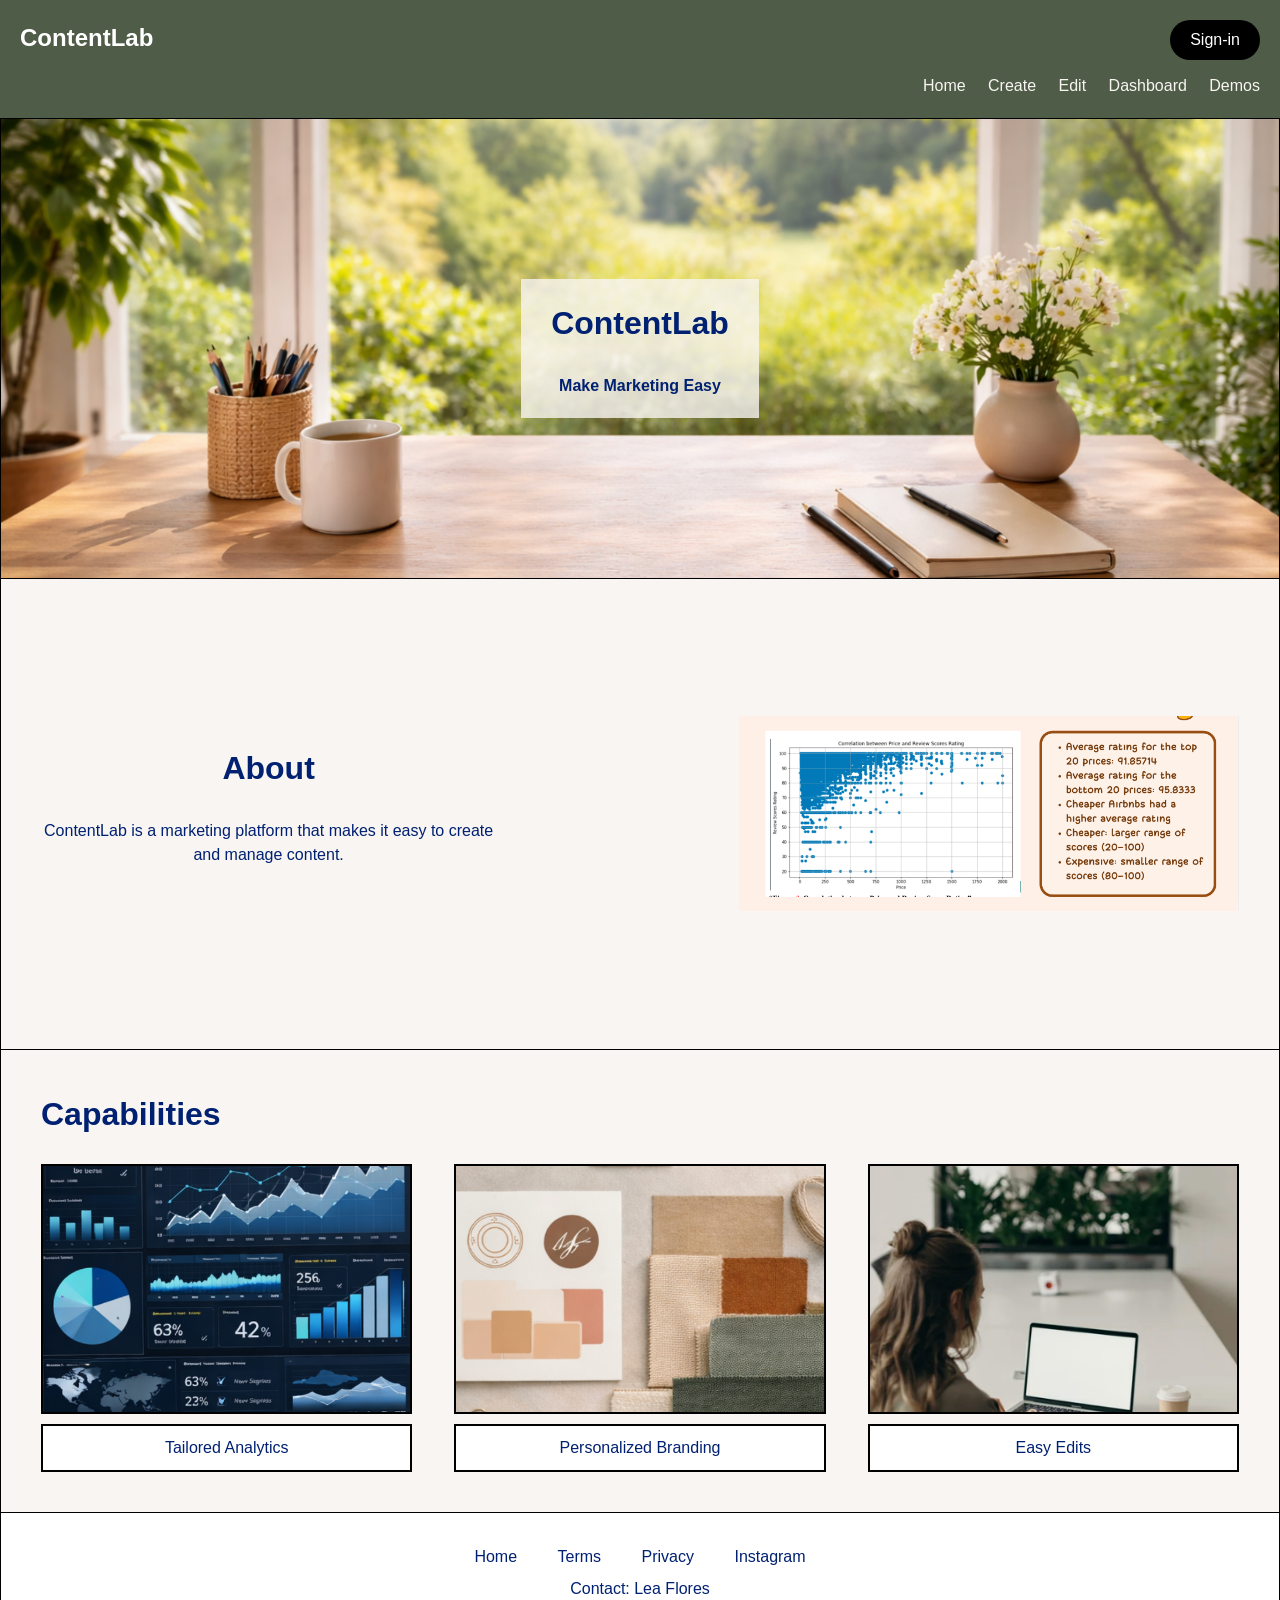
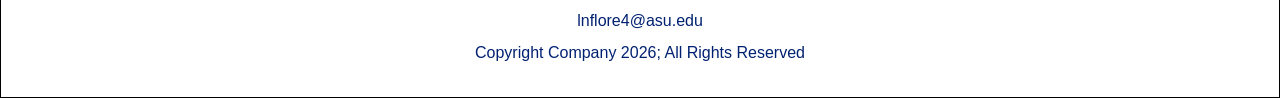
<file: index.html>
<!DOCTYPE html>
<html lang="en">
<head>
    <meta charset="utf-8">
    <meta name="viewport" content="width=device-width, initial-scale=1.0">
    <meta name="description" content="ContentLab helps users create, edit, and track marketing content.">
    <meta name="author" content="Lea Flores">
    <!-- Google tag (gtag.js) -->
    <script async src="https://www.googletagmanager.com/gtag/js?id=G-JEFLMDHMBT"></script>
    <script>
      window.dataLayer = window.dataLayer || [];
      function gtag(){dataLayer.push(arguments);}
      gtag('js', new Date());

      gtag('config', 'G-JEFLMDHMBT');
    </script>
    <title>ContentLab</title>
    <link rel="stylesheet" href="main.css"> 
</head>
<body>
    <div id="wrapper">
        <header>
            <div class="topbar">
                <div class="brand">
                    <span class="site-name">ContentLab</span>
                </div>

                <div class="top-links">
                    <a class="signin-button" href="#signin">Sign-in</a>

                    <nav>
                        <a href="index.html">Home</a>
                        <a href="Create.html">Create</a>
                        <a href="Edit.html">Edit</a>
                        <a href="Dashboard.html">Dashboard</a>
                        <a href="Demos.html">Demos</a>
                    </nav>
                </div>
            </div>
        </header>

        <main id="home">
            <section class="intro-section">
                <div class="intro-text-box">
                    <h1>ContentLab</h1>
                    <p>Make Marketing Easy</p>
                </div>
            </section>

            <section class="about-section">
                <div class="about-text">
                    <h2>About</h2>
                    <p>ContentLab is a marketing platform that makes it easy to create and manage content.</p>
                </div>

                <div class="image-box">
                    <img class="about-data-image" src="data.png" alt="Data graph preview">
                </div>
            </section>

            <section class="capabilities-section">
                <h2>Capabilities</h2>

                <div class="capability-row">
                    <div class="capability-column" id="create">
                        <div class="small-image-box">
                            <img src="tailored-analytics.png" alt="Analytics dashboard preview">
                        </div>
                        <div class="text-box">Tailored Analytics</div>
                    </div>

                    <div class="capability-column" id="edit">
                        <div class="small-image-box">
                            <img src="branding.png" alt="Personalized branding preview">
                        </div>
                        <div class="text-box">Personalized Branding</div>
                    </div>

                    <div class="capability-column" id="dashboard">
                        <div class="small-image-box">
                            <img class="easy-edits-image" src="easyEdits.png" alt="Easy edits workspace preview">
                        </div>
                        <div class="text-box">Easy Edits</div>
                    </div>
                </div>
            </section>
        </main>

        <footer id="demos">
            <p class="footer-links">
                <a href="#home">Home</a>
                <a href="#terms">Terms</a>
                <a href="#privacy">Privacy</a>
                <a href="https://www.instagram.com/" target="_blank">Instagram</a>
            </p>
            <p>Contact: Lea Flores</p>
            <p>lnflore4@asu.edu</p>
            <p>Copyright Company 2026; All Rights Reserved</p>
        </footer>
    </div>
</body>
</html>
</file>
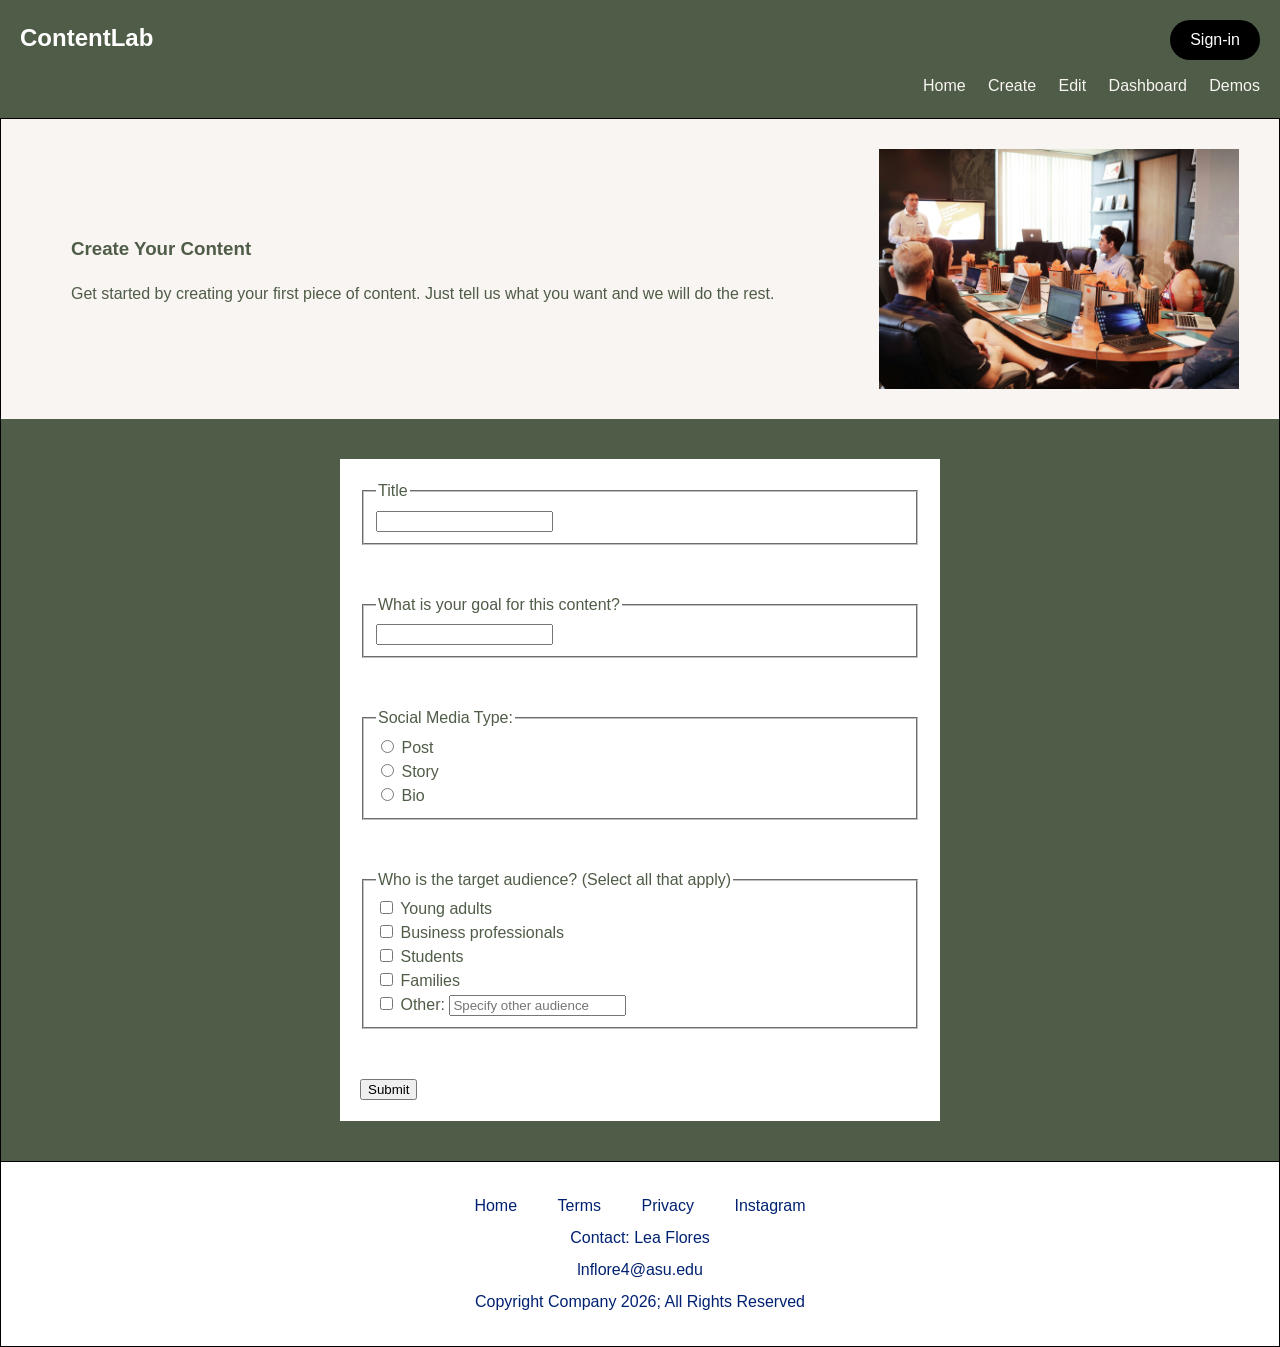
<file: Create.html>
<!DOCTYPE html>
<html lang="en">
<head>
    <meta charset="utf-8">
    <meta name="viewport" content="width=device-width, initial-scale=1.0">
    <meta name="description" content="ContentLab helps users create, edit, and track marketing content.">
    <meta name="author" content="Lea Flores">
    <!-- Google tag (gtag.js) -->
    <script async src="https://www.googletagmanager.com/gtag/js?id=G-JEFLMDHMBT"></script>
    <script>
      window.dataLayer = window.dataLayer || [];
      function gtag(){dataLayer.push(arguments);}
      gtag('js', new Date());

      gtag('config', 'G-JEFLMDHMBT');
    </script>
    <title>ContentLab</title>
    <link rel="stylesheet" href="main.css"> 
</head>
<body>
    <div id="wrapper">
        <header>
            <div class="topbar">
                <div class="brand">
                    <span class="site-name">ContentLab</span>
                </div>

                <div class="top-links">
                    <a class="signin-button" href="#signin">Sign-in</a>

                    <nav>
                        <a href="index.html">Home</a>
                        <a href="Create.html">Create</a>
                        <a href="Edit.html">Edit</a>
                        <a href="Dashboard.html">Dashboard</a>
                        <a href="Demos.html">Demos</a>
                    </nav>
                </div>
            </div>
        
        </header>

        <main>
            <section class="intro-create">
                <div class="intro-create-text-box">
                    <h3>Create Your Content</h3>
                    <p3>Get started by creating your first piece of content. Just tell us what you want and we will do the rest. </p>
                </div>
                <div class="support-image">
                    <img src="CreatePage.jpg" alt="Create page preview">
                </div>
            </section>

            <section class="form-section">
                <form action="#" method="post">
                    <fieldset>
                        <legend>Title</legend>
                        <input type="text" id="title" name="title" required><br>
                    </fieldset>

                      <br><br>

                    <fieldset>
                        <legend>What is your goal for this content?</legend>
                        <input type="text" id="Purpose" name="Purpose" required><br>
                    </fieldset>

                <br><br>

                <fieldset>
                    <legend>Social Media Type:</legend>

                    <input type="radio" id="Post" name="social_media_type" value="Post" required>
                    <label for="Post">Post</label><br>
                
                    <input type="radio" id="Story" name="social_media_type" value="Story">
                    <label for="Story">Story</label><br>
                
                    <input type="radio" id="Bio" name="social_media_type" value="Bio">
                    <label for="Bio">Bio</label><br>
                </fieldset>

                <br><br>

                <fieldset>
                    <legend>Who is the target audience? (Select all that apply)</legend>
                    <input type="checkbox" id="young_adults" name="audience" value="young_adults">
                    <label for="young_adults">Young adults</label><br>
                    <input type="checkbox" id="business_professionals" name="audience" value="business_professionals">
                    <label for="business_professionals">Business professionals</label><br>
                    <input type="checkbox" id="students" name="audience" value="students">
                    <label for="students">Students</label><br>
                    <input type="checkbox" id="families" name="audience" value="families">
                    <label for="families">Families</label><br>
                    <input type="checkbox" id="other" name="audience" value="other">
                    <label for="other">Other:</label>
                    <input type="text" id="other_audience" name="other_audience" placeholder="Specify other audience"><br>
                </fieldset>

                <br><br>

                <input type="submit" value="Submit">
            </form>
            </section>
        </main>

            <footer id="demos">
            <p class="footer-links">
                <a href="#home">Home</a>
                <a href="#terms">Terms</a>
                <a href="#privacy">Privacy</a>
                <a href="https://www.instagram.com/" target="_blank">Instagram</a>
            </p>
            <p>Contact: Lea Flores</p>
            <p>lnflore4@asu.edu</p>
            <p>Copyright Company 2026; All Rights Reserved</p>
        </footer>

    </div>
</body>
</html>
</file>
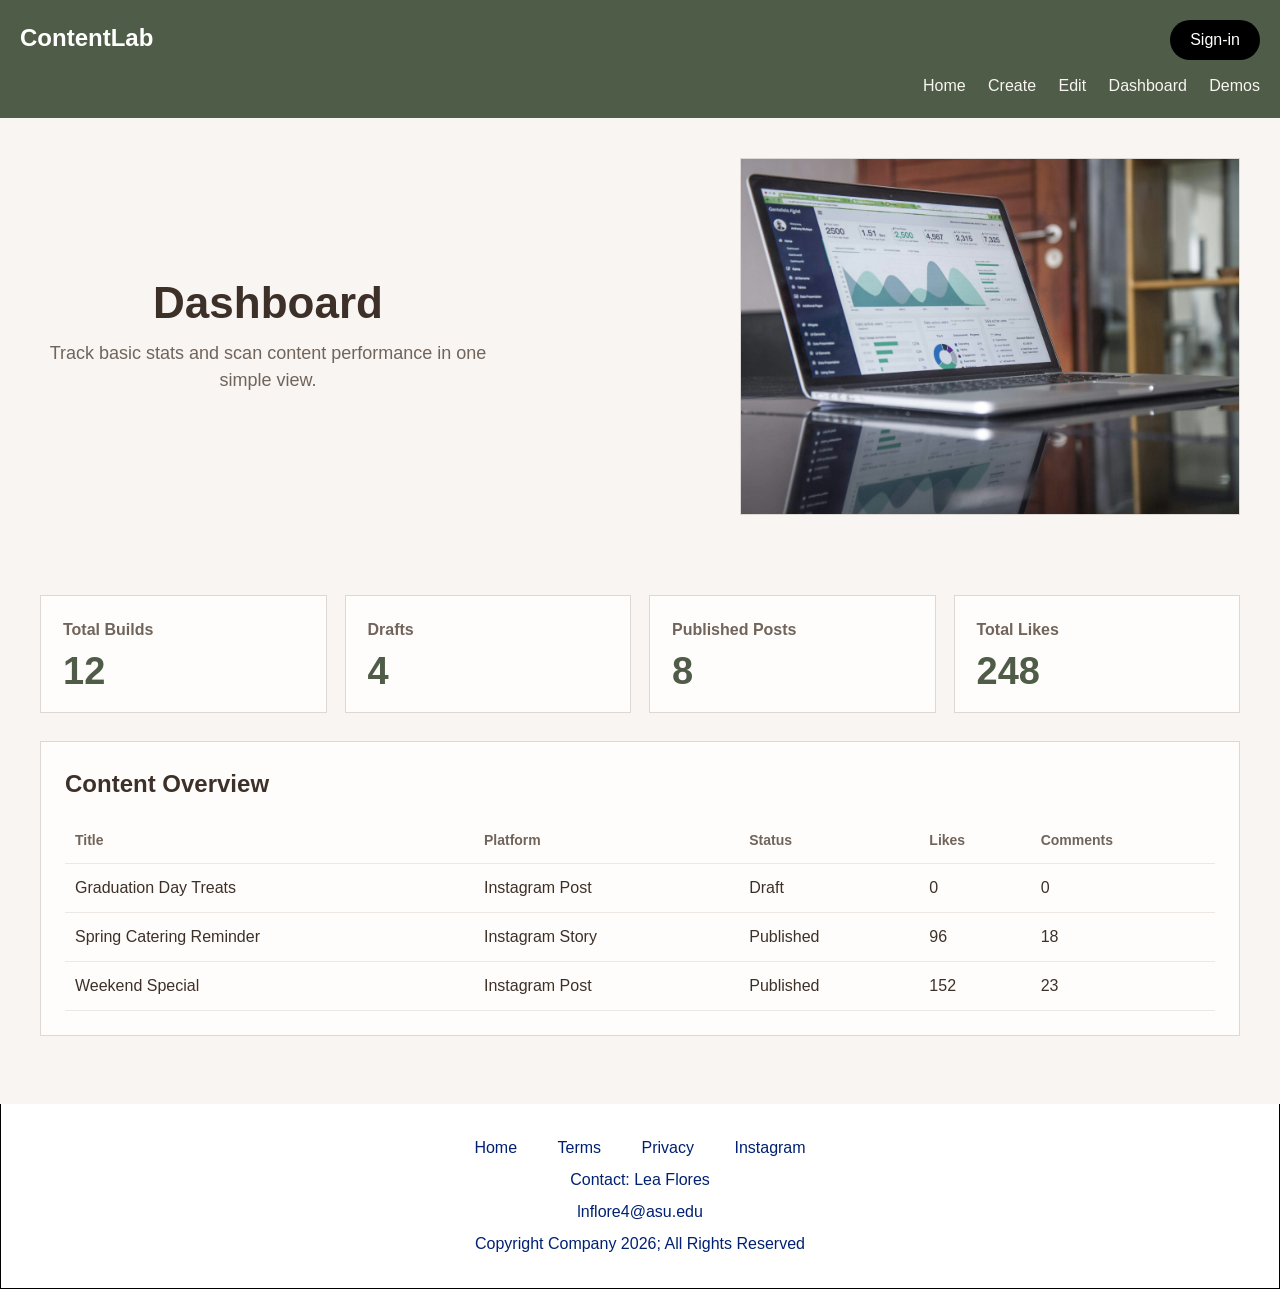
<file: Dashboard.html>
<!DOCTYPE html>
<html lang="en">
<head>
    <meta charset="utf-8">
    <meta name="viewport" content="width=device-width, initial-scale=1.0">
    <meta name="description" content="ContentLab helps users create, edit, and track marketing content.">
    <meta name="author" content="Lea Flores">
    <!-- Google tag (gtag.js) -->
    <script async src="https://www.googletagmanager.com/gtag/js?id=G-JEFLMDHMBT"></script>
    <script>
      window.dataLayer = window.dataLayer || [];
      function gtag(){dataLayer.push(arguments);}
      gtag('js', new Date());

      gtag('config', 'G-JEFLMDHMBT');
    </script>
    <title>ContentLab - Dashboard</title>
    <link rel="stylesheet" href="main.css">
</head>
<body>
    <div id="wrapper">
        <header>
            <div class="topbar">
                <div class="brand">
                    <span class="site-name">ContentLab</span>
                </div>

                <div class="top-links">
                    <a class="signin-button" href="#signin">Sign-in</a>

                    <nav>
                        <a href="index.html">Home</a>
                        <a href="Create.html">Create</a>
                        <a href="Edit.html">Edit</a>
                        <a href="Dashboard.html">Dashboard</a>
                        <a href="Demos.html">Demos</a>
                    </nav>
                </div>
            </div>
        </header>

        <main class="dashboard-page">
            <section class="page-preview-section">
                <div class="page-preview-text">
                    <h1>Dashboard</h1>
                    <p>Track basic stats and scan content performance in one simple view.</p>
                </div>

                <div class="page-preview-image">
                    <img src="DashboardPage.jpg" alt="Dashboard page preview">
                </div>
            </section>

            <section class="dashboard-section">
                <section class="stats-grid" aria-label="Content stats">
                    <article class="stat-card">
                        <p class="stat-label">Total Builds</p>
                        <p class="stat-number">12</p>
                    </article>

                    <article class="stat-card">
                        <p class="stat-label">Drafts</p>
                        <p class="stat-number">4</p>
                    </article>

                    <article class="stat-card">
                        <p class="stat-label">Published Posts</p>
                        <p class="stat-number">8</p>
                    </article>

                    <article class="stat-card">
                        <p class="stat-label">Total Likes</p>
                        <p class="stat-number">248</p>
                    </article>
                </section>

                <section class="dashboard-panel">
                    <h2>Content Overview</h2>

                    <table class="activity-table">
                        <thead>
                            <tr>
                                <th>Title</th>
                                <th>Platform</th>
                                <th>Status</th>
                                <th>Likes</th>
                                <th>Comments</th>
                            </tr>
                        </thead>
                        <tbody>
                            <tr>
                                <td>Graduation Day Treats</td>
                                <td>Instagram Post</td>
                                <td>Draft</td>
                                <td>0</td>
                                <td>0</td>
                            </tr>
                            <tr>
                                <td>Spring Catering Reminder</td>
                                <td>Instagram Story</td>
                                <td>Published</td>
                                <td>96</td>
                                <td>18</td>
                            </tr>
                            <tr>
                                <td>Weekend Special</td>
                                <td>Instagram Post</td>
                                <td>Published</td>
                                <td>152</td>
                                <td>23</td>
                            </tr>
                        </tbody>
                    </table>
                </section>
            </section>
        </main>

        <footer id="demos">
            <p class="footer-links">
                <a href="index.html">Home</a>
                <a href="#terms">Terms</a>
                <a href="#privacy">Privacy</a>
                <a href="https://www.instagram.com/" target="_blank">Instagram</a>
            </p>
            <p>Contact: Lea Flores</p>
            <p>lnflore4@asu.edu</p>
            <p>Copyright Company 2026; All Rights Reserved</p>
        </footer>
    </div>
</body>
</html>
</file>
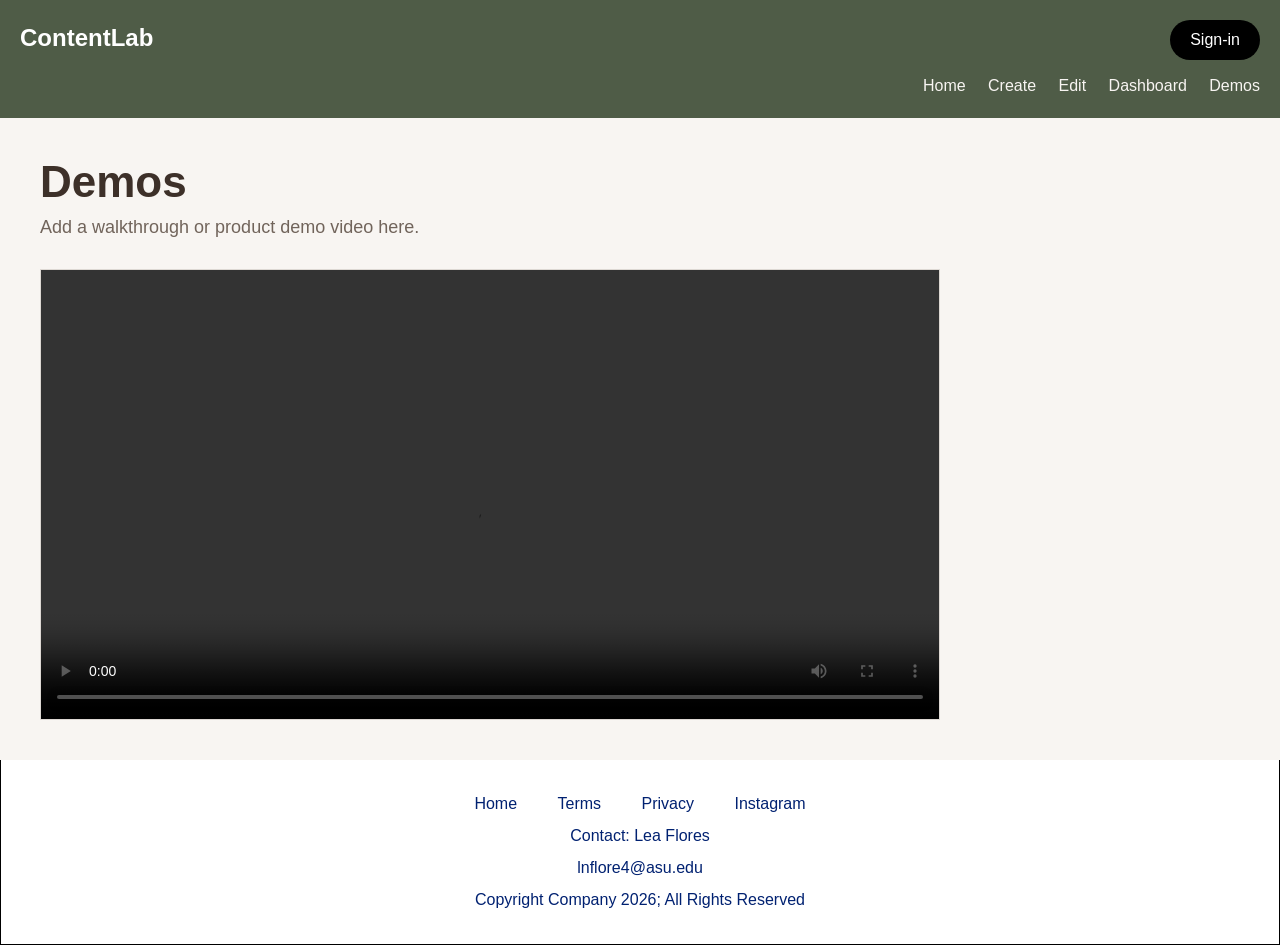
<file: Demos.html>
<!DOCTYPE html>
<html lang="en">
<head>
    <meta charset="utf-8">
    <meta name="viewport" content="width=device-width, initial-scale=1.0">
    <meta name="description" content="ContentLab helps users create, edit, and track marketing content.">
    <meta name="author" content="Lea Flores">
    <!-- Google tag (gtag.js) -->
    <script async src="https://www.googletagmanager.com/gtag/js?id=G-JEFLMDHMBT"></script>
    <script>
      window.dataLayer = window.dataLayer || [];
      function gtag(){dataLayer.push(arguments);}
      gtag('js', new Date());

      gtag('config', 'G-JEFLMDHMBT');
    </script>
    <title>ContentLab - Demos</title>
    <link rel="stylesheet" href="main.css">
</head>
<body>
    <div id="wrapper">
        <header>
            <div class="topbar">
                <div class="brand">
                    <span class="site-name">ContentLab</span>
                </div>

                <div class="top-links">
                    <a class="signin-button" href="#signin">Sign-in</a>

                    <nav>
                        <a href="index.html">Home</a>
                        <a href="Create.html">Create</a>
                        <a href="Edit.html">Edit</a>
                        <a href="Dashboard.html">Dashboard</a>
                        <a href="Demos.html">Demos</a>
                    </nav>
                </div>
            </div>
        </header>

        <main class="demos-page">
            <section class="demos-section">
                <div class="demos-heading">
                    <h1>Demos</h1>
                    <p>Add a walkthrough or product demo video here.</p>
                </div>

                <section class="video-panel" aria-label="Demo video">
                    <video class="demo-video" controls>
                        <source src="video2471705887.mp4" type="video/mp4">
                        Your browser does not support the video tag.
                    </video>
                </section>
            </section>
        </main>

        <footer id="demos">
            <p class="footer-links">
                <a href="index.html">Home</a>
                <a href="#terms">Terms</a>
                <a href="#privacy">Privacy</a>
                <a href="https://www.instagram.com/" target="_blank">Instagram</a>
            </p>
            <p>Contact: Lea Flores</p>
            <p>lnflore4@asu.edu</p>
            <p>Copyright Company 2026; All Rights Reserved</p>
        </footer>
    </div>
</body>
</html>
</file>
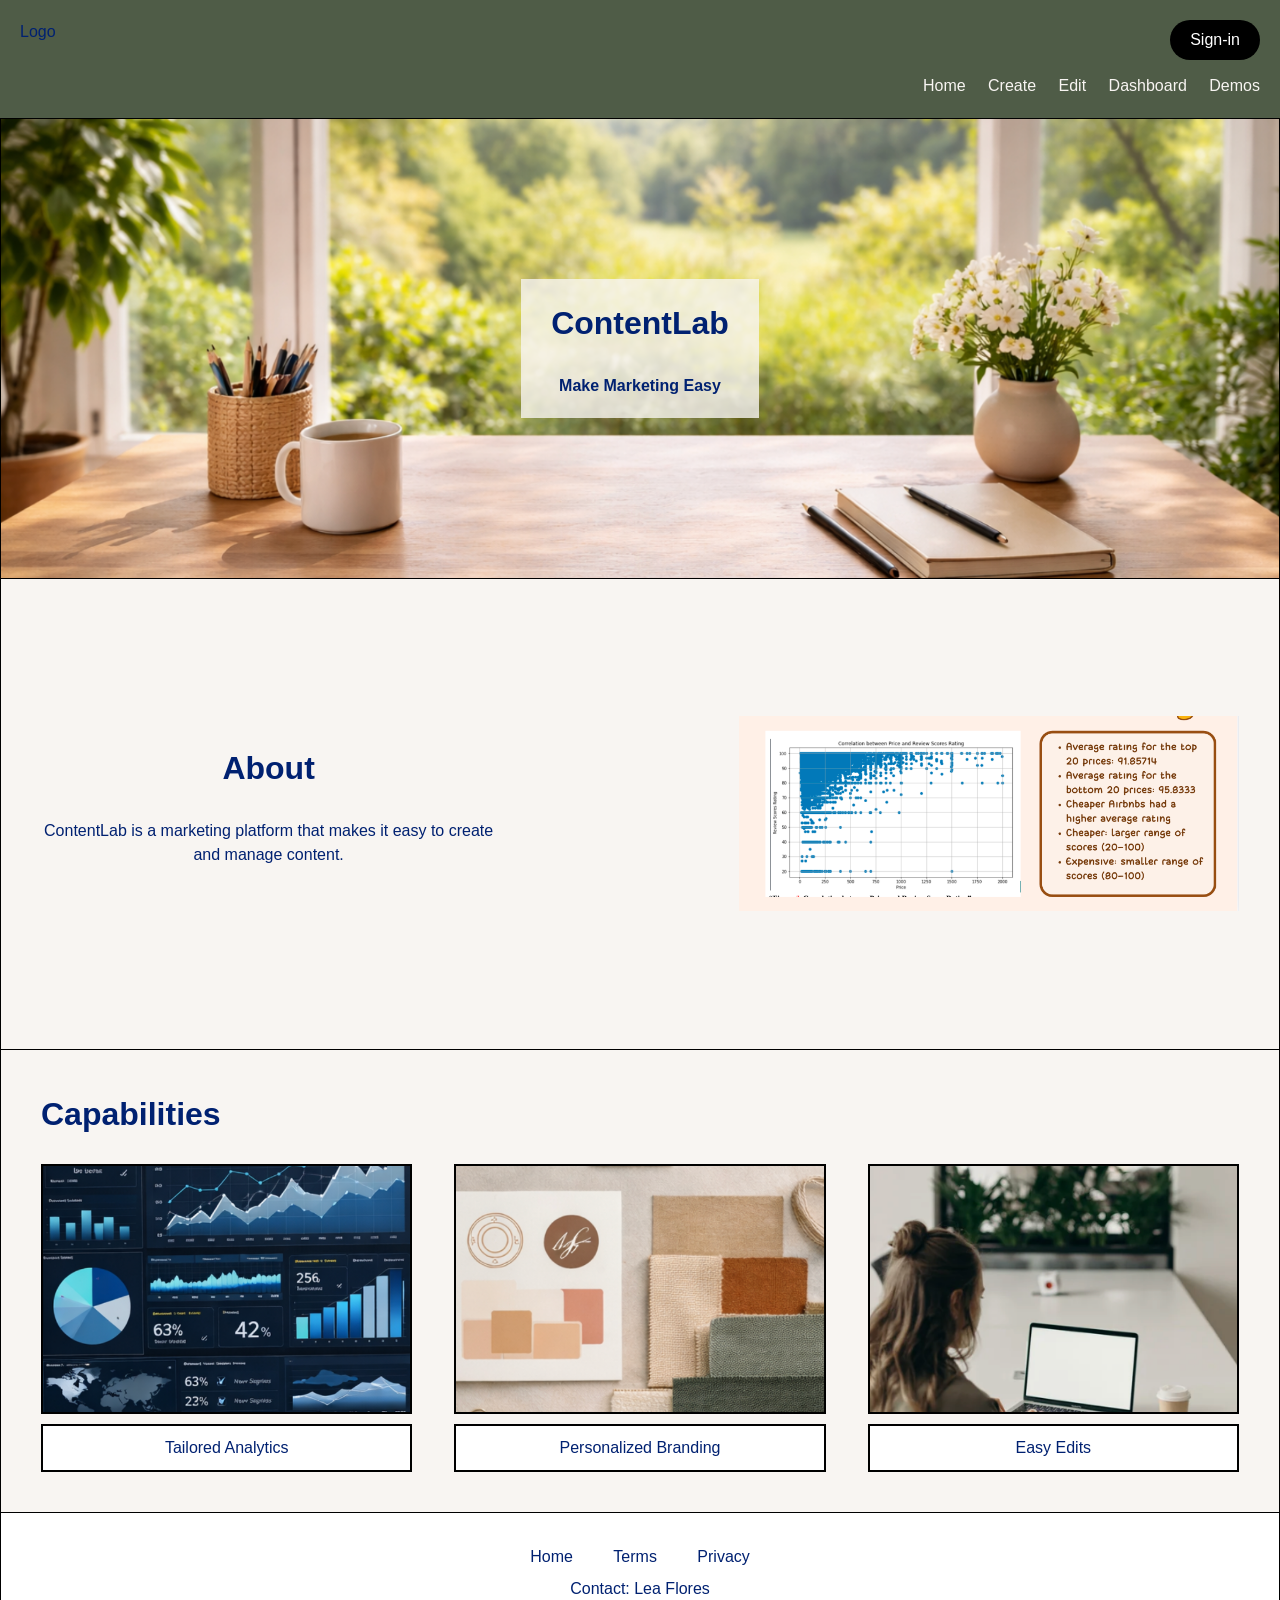
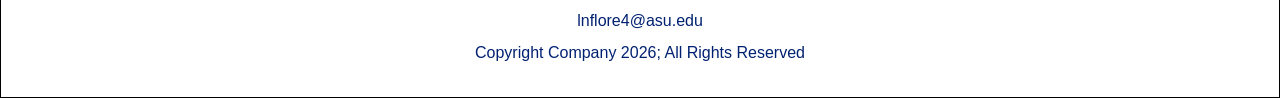
<file: home.html>
<!DOCTYPE html>
<html lang="en">
<head>
    <meta charset="utf-8">
    <meta name="viewport" content="width=device-width, initial-scale=1.0">
    <title>ContentLab</title>
    <link rel="stylesheet" href="main.css">
</head>
<body>
    <div id="wrapper">
        <header>
            <div class="topbar">
                <div class="logo-box">Logo</div>

                <div class="top-links">
                    <a class="signin-button" href="#signin">Sign-in</a>

                    <nav>
                        <a href="#home">Home</a>
                        <a href="#create">Create</a>
                        <a href="#edit">Edit</a>
                        <a href="#dashboard">Dashboard</a>
                        <a href="#demos">Demos</a>
                    </nav>
                </div>
            </div>
        </header>

        <main id="home">
            <section class="intro-section">
                <div class="intro-text-box">
                    <h1>ContentLab</h1>
                    <p>Make Marketing Easy</p>
                </div>
            </section>

            <section class="about-section">
                <div class="about-text">
                    <h2>About</h2>
                    <p>ContentLab is a marketing platform that makes it easy to create and manage content.</p>
                </div>

                <div class="image-box">
                    <img class="about-data-image" src="data.png" alt="Data graph preview">
                </div>
            </section>

            <section class="capabilities-section">
                <h2>Capabilities</h2>

                <div class="capability-row">
                    <div class="capability-column" id="create">
                        <div class="small-image-box">
                            <img src="tailored-analytics.png" alt="Analytics dashboard preview">
                        </div>
                        <div class="text-box">Tailored Analytics</div>
                    </div>

                    <div class="capability-column" id="edit">
                        <div class="small-image-box">
                            <img src="branding.png" alt="Personalized branding preview">
                        </div>
                        <div class="text-box">Personalized Branding</div>
                    </div>

                    <div class="capability-column" id="dashboard">
                        <div class="small-image-box">
                            <img class="easy-edits-image" src="easyEdits.png" alt="Easy edits workspace preview">
                        </div>
                        <div class="text-box">Easy Edits</div>
                    </div>
                </div>
            </section>
        </main>

        <footer id="demos">
            <p class="footer-links">
                <a href="#home">Home</a>
                <a href="#terms">Terms</a>
                <a href="#privacy">Privacy</a>
            </p>
            <p>Contact: Lea Flores</p>
            <p><a href="mailto:lnflore4@asu.edu">lnflore4@asu.edu</a></p>
            <p>Copyright Company 2026; All Rights Reserved</p>
        </footer>
    </div>
</body>
</html>
</file>
<file: main.css>
:root {
    --background: #F8F5F2;
    --dark-green: #4F5C47;
    --blue: #1976D2;
    --dark-blue: #002171;
    --white: #FFFFFF;
    --black: #000000;
}

* {
    box-sizing: border-box;
}

body {
    margin: 0;
    background-color: #F8F5F2;
    color: #002171;
    font-family: Arial, sans-serif;
    font-size: 16px;
    line-height: 1.5;
}

#wrapper {
    width: 100%;
    min-height: 100vh;
}

.topbar {
    display: flex;
    justify-content: space-between;
    align-items: flex-start; 
    background-color: #4F5C47;
    padding: 20px;
    
}

.small-image-box,
.text-box {
    border: 2px solid var(--black);
    background-color: var(--white);
    text-align: center;
}

.brand {
    display: flex;
    align-items: center;
    gap: 14px;
}

.site-name {
    color: var(--white);
    font-size: 24px;
    font-weight: 700;
}

.top-links {
    text-align: right;
}

.signin-button {
    display: inline-block;
    margin-bottom: 14px;
    padding: 8px 20px;
    background-color: var(--black);
    color: var(--white);
    text-decoration: none;
    border-radius: 20px;
}

nav a {
    margin-left: 18px;
    color: #F8F5F2;
    text-decoration: none;
}

main {
    border: 1px solid #000000;
}

.past-builds-page {
    border: none;
}

.past-builds-section {
    padding: 34px 40px 46px;
    color: #3d3029;
}

.page-preview-section {
    display: flex;
    justify-content: space-between;
    align-items: center;
    gap: 40px;
    padding: 40px;
    color: #3d3029;
}

.page-preview-text {
    width: 38%;
    text-align: center;
}

.page-preview-text h1 {
    margin: 0 0 12px;
    font-size: 44px;
    line-height: 1.1;
}

.page-preview-text p {
    margin: 0;
    color: #71645b;
    font-size: 18px;
}

.page-preview-image {
    width: 500px;
    max-width: 58%;
}

.page-preview-image img {
    display: block;
    width: 100%;
    max-height: 360px;
    object-fit: contain;
    object-position: center;
    border: 1px solid #ddd8d3;
}

.past-builds-section h1 {
    margin: 0 0 28px;
    font-size: 44px;
    line-height: 1.1;
    color: #3d3029;
}

.new-media-button,
.action-button {
    display: inline-flex;
    align-items: center;
    justify-content: center;
    gap: 10px;
    min-height: 56px;
    border-radius: 28px;
    font-weight: 700;
    text-decoration: none;
}

.new-media-button {
    margin-bottom: 24px;
    padding: 0 34px;
    background-color: var(--dark-green);
    color: var(--white);
}

.new-media-button svg,
.action-button svg {
    width: 24px;
    height: 24px;
    fill: none;
    stroke: currentColor;
    stroke-linecap: round;
    stroke-linejoin: round;
    stroke-width: 2;
}

.build-card {
    padding: 0;
    border: 1px solid #ddd8d3;
    background-color: #fffdfb;
}

.build-preview {
    display: grid;
    grid-template-columns: 116px minmax(0, 1fr) 155px;
    gap: 18px;
    align-items: stretch;
    padding: 18px 22px;
    cursor: pointer;
    list-style: none;
}

.build-preview::-webkit-details-marker {
    display: none;
}

.build-media img {
    display: block;
    width: 96px;
    aspect-ratio: 1;
    object-fit: contain;
    background-color: #f8f5f2;
}

.build-copy {
    display: block;
}

.build-title {
    display: block;
    margin: 0 0 2px;
    color: #3d3029;
    font-size: 18px;
    font-weight: 700;
    line-height: 1.25;
}

.build-platform,
.build-summary,
.build-note {
    display: block;
    color: #71645b;
    font-size: 15px;
}

.build-summary {
    margin-top: 1px;
    max-width: 900px;
}

.draft-text {
    margin-top: 0;
    color: #3d3029;
    font-size: 18px;
    line-height: 1.48;
}

.draft-text p {
    margin: 0 0 30px;
}

.draft-text p:last-child {
    margin-bottom: 0;
}

.build-note {
    margin-top: 10px;
}

.build-date {
    margin: 16px 0 0;
    color: var(--dark-green);
    font-size: 18px;
    font-weight: 700;
}

.build-actions {
    display: flex;
    flex-direction: column;
    align-items: flex-end;
    justify-content: space-between;
    min-height: 96px;
    gap: 8px;
}

.preview-date {
    color: #8b837c;
    font-size: 16px;
    font-weight: 700;
}

.expand-label {
    color: #002171;
    font-size: 13px;
    font-weight: 700;
    line-height: 1;
    text-decoration: underline;
}

.expand-label::after {
    content: "";
}

.build-card[open] .expand-label::after {
    content: "";
}

.build-details {
    border-top: 1px solid #ede8e3;
    padding: 18px 22px 22px 138px;
}

.action-button {
    width: 100%;
    border: 1px solid #e2ddd8;
    font-size: 17px;
    cursor: pointer;
}

.primary-action {
    width: 112px;
    min-height: 42px;
    background-color: var(--dark-green);
    color: var(--white);
    border-color: var(--dark-green);
}

.dashboard-page {
    border: none;
}

.dashboard-section {
    padding: 40px;
    color: #3d3029;
}

.dashboard-heading {
    margin-bottom: 28px;
}

.dashboard-heading h1 {
    margin: 0;
    color: #3d3029;
    font-size: 44px;
    line-height: 1.1;
}

.dashboard-heading p {
    margin: 8px 0 0;
    color: #71645b;
    font-size: 18px;
}

.stats-grid {
    display: grid;
    grid-template-columns: repeat(4, 1fr);
    gap: 18px;
    margin-bottom: 28px;
}

.stat-card {
    padding: 22px;
    border: 1px solid #ddd8d3;
    background-color: #fffdfb;
}

.stat-label {
    margin: 0 0 10px;
    color: #71645b;
    font-weight: 700;
}

.stat-number {
    margin: 0;
    color: var(--dark-green);
    font-size: 38px;
    font-weight: 700;
    line-height: 1;
}

.dashboard-panel {
    margin-bottom: 28px;
    padding: 24px;
    border: 1px solid #ddd8d3;
    background-color: #fffdfb;
}

.dashboard-panel h2 {
    margin: 0 0 16px;
    color: #3d3029;
    font-size: 24px;
}

.activity-table {
    width: 100%;
    border-collapse: collapse;
    color: #3d3029;
}

.activity-table th,
.activity-table td {
    padding: 12px 10px;
    border-bottom: 1px solid #ede8e3;
    text-align: left;
}

.activity-table th {
    color: #71645b;
    font-size: 14px;
}

.demos-page {
    border: none;
}

.demos-section {
    padding: 40px;
    color: #3d3029;
}

.demos-heading {
    margin-bottom: 28px;
}

.demos-heading h1 {
    margin: 0;
    color: #3d3029;
    font-size: 44px;
    line-height: 1.1;
}

.demos-heading p {
    margin: 8px 0 0;
    color: #71645b;
    font-size: 18px;
}

.video-panel {
    max-width: 900px;
    border: 1px solid #ddd8d3;
    background-color: #fffdfb;
}

.video-placeholder,
.demo-video {
    display: flex;
    min-height: 420px;
    width: 100%;
}

.video-placeholder {
    flex-direction: column;
    align-items: center;
    justify-content: center;
    padding: 32px;
    border: 2px dashed #b8b0a8;
    color: #71645b;
    text-align: center;
}

.video-icon {
    margin: 0 0 14px;
    color: var(--dark-green);
    font-size: 42px;
}

.video-placeholder h2 {
    margin: 0 0 8px;
    color: #3d3029;
    font-size: 26px;
}

.video-placeholder p {
    margin: 0;
    font-size: 17px;
}

.demo-video {
    max-height: 520px;
    background-color: #000000;
    object-fit: contain;
}

.about-section{
    padding: 40px;
    border-bottom: 1px solid #000000;
}
.capabilities-section {
    padding: 40px;
    border-bottom: 1px solid #000000;
}

.edit-section {
    padding: 40px;
    border-bottom: 1px solid #000000;
    background-color: #F8F5F2;
}

.edit-section h2 {
    color: var(--dark-green);
}

.edit-row {
    display: flex;
    flex-wrap: wrap;
    justify-content: space-between;
    gap: 20px;
}

.edit-column {
    width: 30%;
    min-width: 240px;
}

.edit-section .small-image-box {
    height: 200px;
}

.edit-section .small-image-box img {
    width: 100%;
    height: 100%;
}

.edit-section .text-box {
    background-color: #ffffff;
    color: var(--dark-green);
    border: 1px solid var(--dark-green);
    padding: 10px;
    margin-top: 10px;
}

.intro-section {
    text-align: center;
    padding: 160px 40px;
    border-bottom: 1px solid #000000;
    background-image: url("intro-background.png");
    background-size: cover;
    background-position: center;
}

h1,
h2 {
    margin-top: 0;
    font-size: 32px;
}


.intro-section p {
    margin-bottom: 0;
    font-weight: bold;
}

.intro-text-box {
    display: inline-block;
    padding: 20px 30px;
    background-color: rgba(248, 245, 242, 0.80);
}

.about-section {
    display: flex;
    justify-content: space-between;
    align-items: center;
    gap: 40px;
}

.about-text {
    width: 38%;
    text-align: center;
}

.image-box {
    width: 500px;
    height: 390px;
    background-color: transparent;
    border: none;
}

.image-box img {
    width: 100%;
    height: 100%;
    object-fit: contain;
    display: block;
}

.about-data-image {
    object-position: center;
}

.capabilities-section {
    border-bottom: none;
}

.capability-row {
    display: flex;
    justify-content: space-between;
    gap: 20px;
}

.capability-column {
    width: 31%;
}

.small-image-box {
    height: 250px;
    margin-bottom: 10px;
    overflow: hidden;
}

.small-image-box img {
    width: 100%;
    height: 100%;
    object-fit: cover;
    display: block;
}

.easy-edits-image {
    object-position: center 75%;
}

.text-box {
    height: 48px;
    line-height: 44px;
    text-align: center;
}

.intro-create {
    display: flex;
    align-items: center;
    justify-content: space-between;
    gap: 28px;
    padding: 30px 40px;
    background-color: #F8F5F2; 
}

.intro-create-text-box {
    text-align: left; 
    padding: 20px 30px;
    color: #4F5C47;
    
}

.h3 {
    margin-top: 0;
    font-size: 60px;
}

.p3 {
    margin-bottom: 0;
    font-size: 18px;
}

.form-section {
    background-color: var(--dark-green);
    padding: 40px;
}

.form-section form {
    background-color: var(--white);
    color: var(--dark-green);
    padding: 20px;
    max-width: 600px;
    margin: 0 auto;
}

.support-image {
    max-width: 360px;
}

.support-image img {
    display: block;
    width: 100%;
    height: auto;
    object-fit: contain;
}

footer {
    margin-top: 0;
    padding: 24px 20px;
    text-align: center;
    border: 1px solid #000000;
    border-top: none;
    background-color: #FFFFFF;
}

@media (max-width: 900px) {
    .topbar {
        align-items: center;
        gap: 18px;
    }

    .top-links {
        text-align: left;
    }

    nav a {
        display: inline-block;
        margin: 4px 10px 4px 0;
    }

    .past-builds-section {
        padding: 32px 24px 36px;
    }

    .page-preview-section {
        padding: 32px 24px;
        gap: 28px;
    }

    .page-preview-text h1 {
        font-size: 36px;
    }

    .past-builds-section h1 {
        font-size: 36px;
    }

    .dashboard-section {
        padding: 32px 24px 36px;
    }

    .dashboard-heading h1 {
        font-size: 36px;
    }

    .demos-section {
        padding: 32px 24px 36px;
    }

    .demos-heading h1 {
        font-size: 36px;
    }

    .stats-grid {
        grid-template-columns: repeat(2, 1fr);
    }

    .build-preview {
        grid-template-columns: 96px minmax(0, 1fr) 130px;
        gap: 14px;
        padding: 16px;
    }


    .build-media img {
        width: 84px;
    }

    .build-details {
        padding: 0 16px 18px 112px;
    }

    .build-actions {
        align-items: stretch;
    }

    .primary-action {
        width: 100%;
    }
}

@media (max-width: 620px) {
    .topbar,
    .build-preview {
        display: block;
    }

    .signin-button {
        margin-top: 18px;
    }

    .build-preview {
        padding: 18px;
    }

    .build-media img {
        width: 100%;
        max-width: 120px;
        margin-bottom: 12px;
    }

    .build-title {
        font-size: 20px;
    }

    .build-platform,
    .build-summary,
    .build-note,
    .build-date,
    .draft-text {
        font-size: 18px;
    }

    .build-actions {
        align-items: stretch;
        margin-top: 16px;
    }

    .build-details {
        padding: 0 18px 20px;
    }

    .dashboard-section {
        padding: 28px 18px 34px;
    }

    .page-preview-section {
        display: block;
        padding: 28px 18px;
    }

    .page-preview-text,
    .page-preview-image {
        width: 100%;
        max-width: none;
    }

    .page-preview-image {
        margin-top: 20px;
    }

    .page-preview-image img {
        max-height: 260px;
    }

    .demos-section {
        padding: 28px 18px 34px;
    }

    .stats-grid {
        grid-template-columns: 1fr;
    }

    .dashboard-panel {
        overflow-x: auto;
    }

    .activity-table {
        min-width: 560px;
    }

    .video-placeholder {
        min-height: 260px;
        padding: 24px;
    }
}

.footer-links a {
    margin: 0 18px;
}

footer a {
    color: #002171;
    text-decoration: none;
}

footer p {
    margin: 8px 0;
}
</file>
